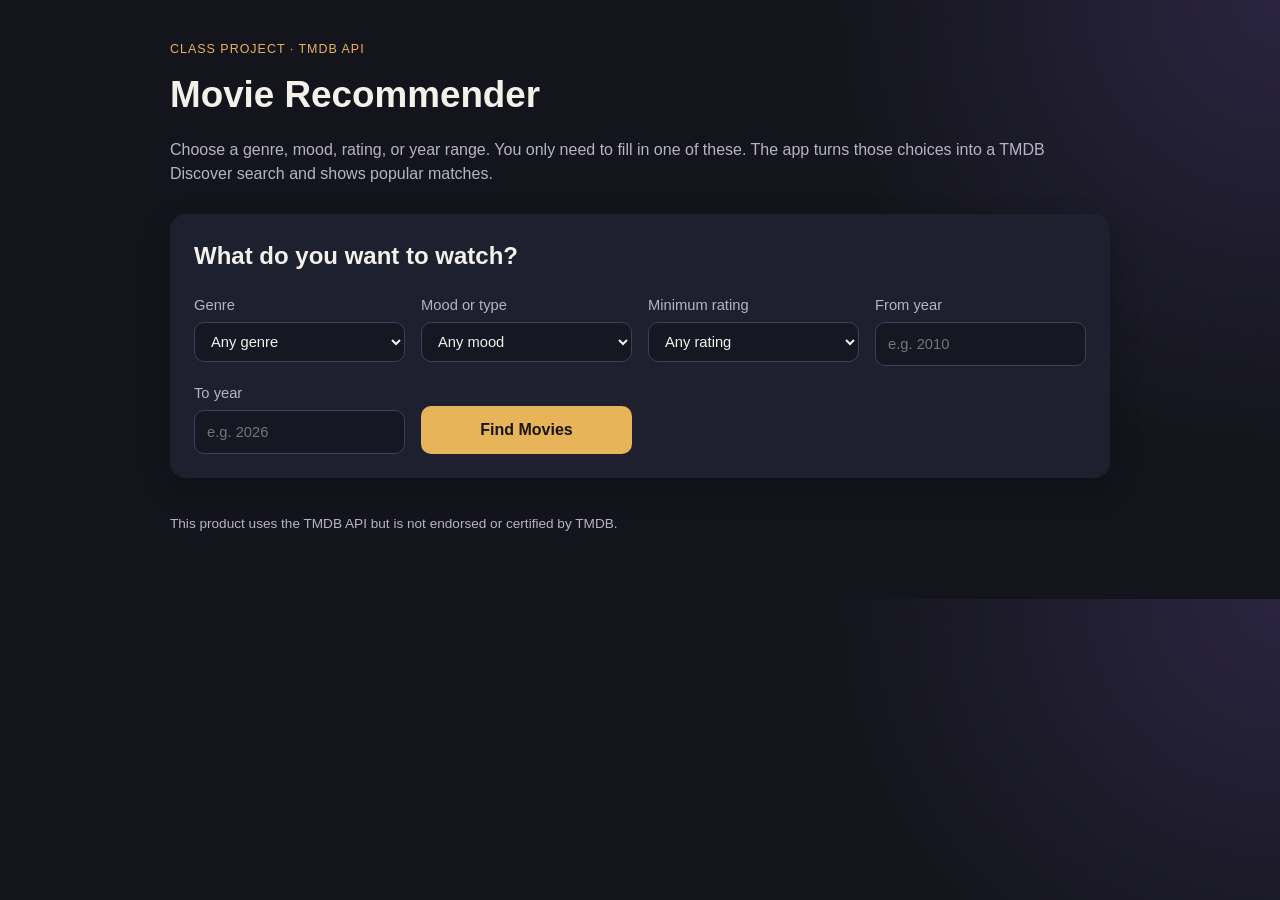
<file: index.html>
<!DOCTYPE html>
<html lang="en">
<head>
    <meta charset="UTF-8">
    <meta name="viewport" content="width=device-width, initial-scale=1.0">
    <title>Movie Recommender</title>
    <link rel="stylesheet" href="style.css?v=7">
</head>
<body>
    <main class="page">
        <header class="hero">
            <p class="eyebrow">Class project · TMDB API</p>
            <h1>Movie Recommender</h1>
            <p class="lede">
                Choose a genre, mood, rating, or year range. You only need to
                fill in one of these. The app turns those choices into a TMDB
                Discover search and shows popular matches.
            </p>
        </header>

        <section class="panel">
            <h2>What do you want to watch?</h2>
            <form id="search-form" class="filters" novalidate>
                <label>
                    Genre
                    <select name="genre" id="genre">
                        <option value="">Any genre</option>
                        <option value="28">Action</option>
                        <option value="12">Adventure</option>
                        <option value="16">Animation</option>
                        <option value="35">Comedy</option>
                        <option value="80">Crime</option>
                        <option value="99">Documentary</option>
                        <option value="18">Drama</option>
                        <option value="10751">Family</option>
                        <option value="14">Fantasy</option>
                        <option value="36">History</option>
                        <option value="27">Horror</option>
                        <option value="10402">Music</option>
                        <option value="9648">Mystery</option>
                        <option value="10749">Romance</option>
                        <option value="878">Science Fiction</option>
                        <option value="53">Thriller</option>
                        <option value="10752">War</option>
                        <option value="37">Western</option>
                    </select>
                </label>

                <label>
                    Mood or type
                    <select name="mood" id="mood">
                        <option value="">Any mood</option>
                        <option value="funny">Funny</option>
                        <option value="scary">Scary</option>
                        <option value="romantic">Romantic</option>
                        <option value="exciting">Exciting</option>
                        <option value="thought-provoking">Thought-provoking</option>
                        <option value="family-friendly">Family-friendly</option>
                    </select>
                </label>

                <label>
                    Minimum rating
                    <select name="min_rating" id="min-rating">
                        <option value="">Any rating</option>
                        <option value="5">5+</option>
                        <option value="6">6+</option>
                        <option value="7">7+</option>
                        <option value="8">8+</option>
                    </select>
                </label>

                <label>
                    From year
                    <input type="number" name="year_from" id="year-from" min="1900" placeholder="e.g. 2010">
                </label>

                <label>
                    To year
                    <input type="number" name="year_to" id="year-to" min="1900" placeholder="e.g. 2026">
                </label>

                <div class="actions">
                    <button type="submit">Find Movies</button>
                </div>
            </form>
        </section>

        <div id="status"></div>
        <section id="results" class="results" hidden></section>

        <footer>
            This product uses the TMDB API but is not endorsed or certified by TMDB.
        </footer>
    </main>
    <script src="config.js?v=7"></script>
    <script src="app.js?v=7"></script>
</body>
</html>
</file>
<file: style.css>
:root {
    --bg: #14151c;
    --panel: #1e2030;
    --card: #26283a;
    --text: #f4f1ea;
    --muted: #b7b3c7;
    --accent: #e7b45a;
    --accent-dark: #c48e2e;
    --error: #f3c1c1;
    --error-bg: #4a2428;
    --empty-bg: #2b3148;
    --radius: 16px;
}

* {
    box-sizing: border-box;
}

body {
    margin: 0;
    font-family: "Segoe UI", Tahoma, Geneva, Verdana, sans-serif;
    background:
        radial-gradient(circle at top right, #2a2440 0%, transparent 32%),
        var(--bg);
    color: var(--text);
    line-height: 1.5;
}

.page {
    max-width: 980px;
    margin: 0 auto;
    padding: 40px 20px 64px;
}

.hero h1 {
    margin: 8px 0 12px;
    font-size: 2.3rem;
}

.eyebrow {
    margin: 0;
    color: var(--accent);
    letter-spacing: 0.08em;
    text-transform: uppercase;
    font-size: 0.78rem;
}

.lede,
.hint,
footer {
    color: var(--muted);
}

.panel,
.movie-card,
.banner {
    background: var(--panel);
    border-radius: var(--radius);
    box-shadow: 0 12px 30px rgba(0, 0, 0, 0.22);
}

.panel {
    padding: 24px;
    margin: 28px 0 20px;
}

.panel h2,
.results h2 {
    margin-top: 0;
}

.filters {
    display: grid;
    grid-template-columns: repeat(auto-fit, minmax(170px, 1fr));
    gap: 16px;
}

label {
    display: flex;
    flex-direction: column;
    gap: 6px;
    font-size: 0.92rem;
    color: var(--muted);
}

select,
input[type="number"],
input[type="password"],
input[type="text"] {
    width: 100%;
    padding: 10px 12px;
    border: 1px solid #3c4058;
    border-radius: 10px;
    background: #151722;
    color: var(--text);
    font: inherit;
}

.actions {
    display: flex;
    align-items: end;
}

button {
    width: 100%;
    padding: 12px 16px;
    border: 0;
    border-radius: 10px;
    background: var(--accent);
    color: #1a1408;
    font: inherit;
    font-weight: 700;
    cursor: pointer;
}

button:hover {
    background: var(--accent-dark);
}

.banner {
    padding: 16px 18px;
}

.banner.error {
    background: var(--error-bg);
    color: var(--error);
}

.banner.empty {
    background: var(--empty-bg);
}

.results {
    margin-top: 28px;
}

.movie-list {
    list-style: none;
    padding: 0;
    margin: 0;
    display: grid;
    gap: 16px;
}

.movie-card {
    display: grid;
    grid-template-columns: 110px 1fr;
    gap: 16px;
    padding: 14px;
    background: var(--card);
}

.movie-card img,
.poster-fallback {
    width: 110px;
    height: 165px;
    object-fit: cover;
    border-radius: 10px;
    background: #12131c;
}

.poster-fallback {
    display: flex;
    align-items: center;
    justify-content: center;
    color: var(--muted);
    font-size: 0.85rem;
}

.movie-body h3 {
    margin: 0 0 6px;
}

.meta {
    margin: 0 0 10px;
    color: var(--accent);
    font-weight: 600;
}

.overview {
    margin: 0;
    color: var(--muted);
}

footer {
    margin-top: 36px;
    font-size: 0.85rem;
}

@media (max-width: 600px) {
    .movie-card {
        grid-template-columns: 1fr;
    }

    .movie-card img,
    .poster-fallback {
        width: 100%;
        height: 240px;
    }
}
</file>
